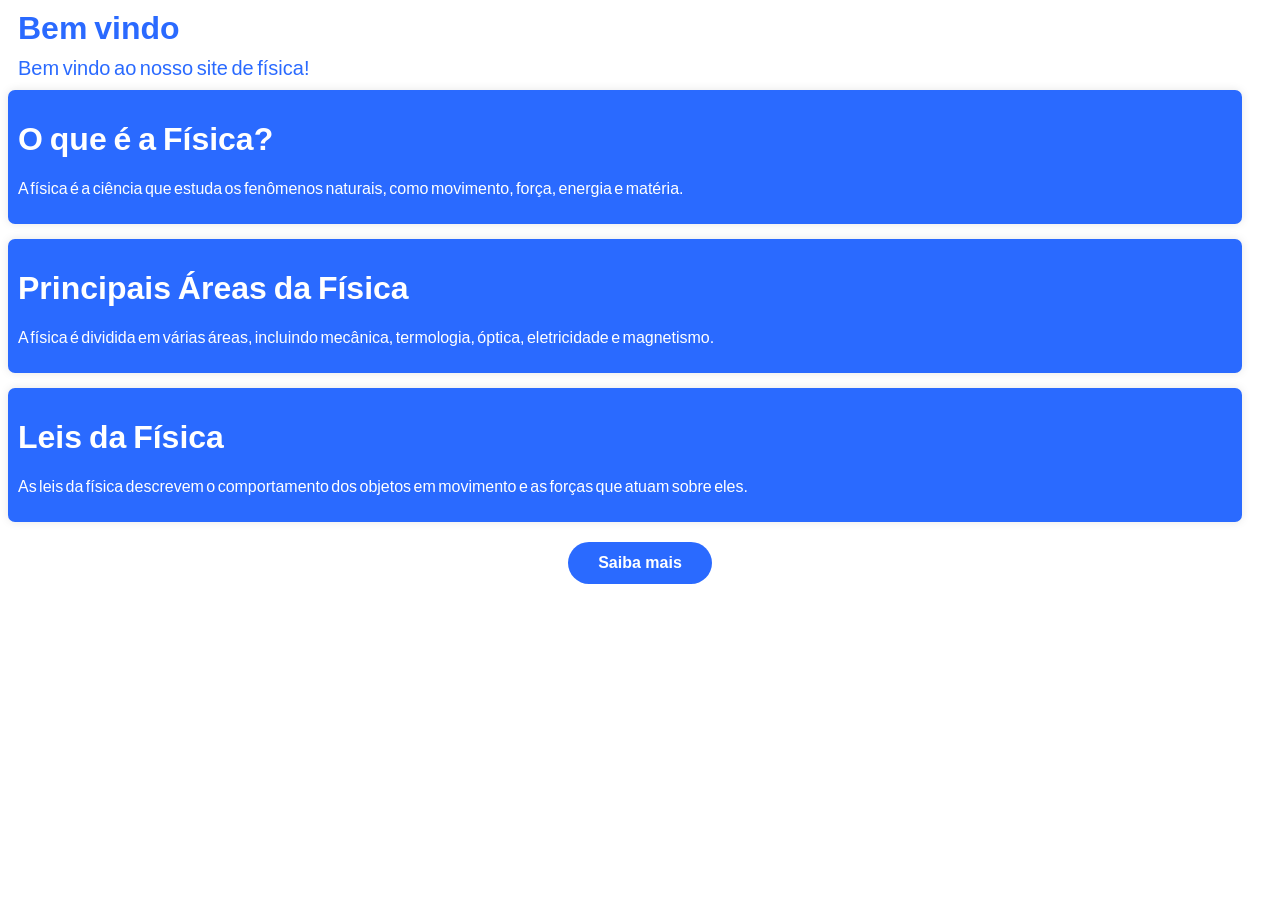
<file: index.html>
<!DOCTYPE html>
<html lang="pt-br">
<head>
    <meta charset="UTF-8">
    <meta name="viewport" content="width=device-width, initial-scale=1.0">
    <title>Site de Física</title>
    <link rel="stylesheet" href="styles.css">
</head>
<body>
    <h1 id="bem-vindo">Bem vindo</h1>
    <p id="descricao">Bem vindo ao nosso site de física!</p>
    <div class="container">
<h1>O que é a Física?</h1>
<p>A física é a ciência que estuda os fenômenos naturais, como movimento, força, energia e matéria.</p>
    </div>
    <div class="second-container">
        <h1>Principais Áreas da Física</h1>
        <p>A física é dividida em várias áreas, incluindo mecânica, termologia, óptica, eletricidade e magnetismo.</p>
    </div>
    <div class="third-container">
        <h1>Leis da Física</h1>
        <p>As leis da física descrevem o comportamento dos objetos em movimento e as forças que atuam sobre eles.</p>
    </div>
    <a href="segunda pagina.html"><button>Saiba mais</button></a>
</body>
</html>
</file>
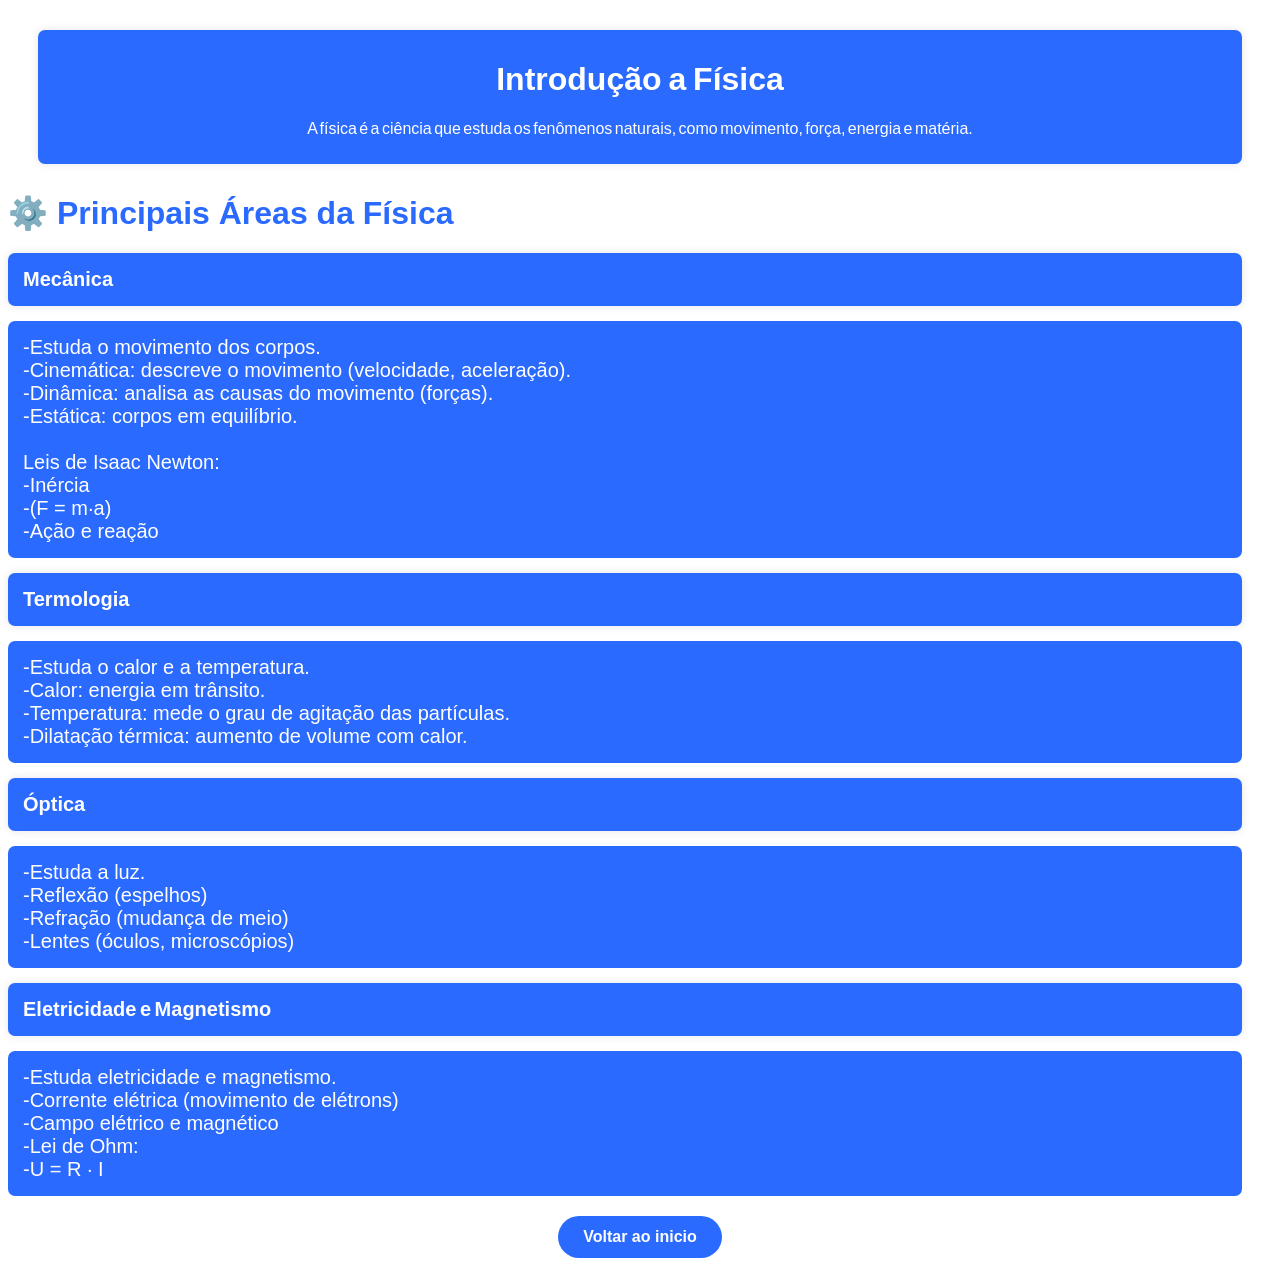
<file: segunda pagina.html>
<!DOCTYPE html>
<html lang="en">
<head>
    <meta charset="UTF-8">
    <meta name="viewport" content="width=device-width, initial-scale=1.0">
    <title>Introdução a Física</title>
    <link rel="stylesheet" href="styles2.css">
</head>
<body>
    <div class="container">
        <h1 id="começo">Introdução a Física</h1>
        <p id="introdução">A física é a ciência que estuda os fenômenos naturais, como movimento, força, energia e matéria.</p>
    </div>
    <h1 id="Principais">⚙️ Principais Áreas da Física</h1>
    <div class="second-container">
         
<ol>
            <li>Mecânica</li>
        <p>-Estuda o movimento dos corpos.<br>
           -Cinemática: descreve o movimento (velocidade, aceleração).<br>
           -Dinâmica: analisa as causas do movimento (forças).<br>
           -Estática: corpos em equilíbrio.<br><br>
            Leis de Isaac Newton:<br>
              -Inércia<br>
              -(F = m·a)<br>
               -Ação e reação</p>
                <li>Termologia</li>
               <p>-Estuda o calor e a temperatura.<br>
-Calor: energia em trânsito.<br>
-Temperatura: mede o grau de agitação das partículas.<br>
-Dilatação térmica: aumento de volume com calor.</p>
                <li>Óptica</li>
               <p>-Estuda a luz.<br>

-Reflexão (espelhos)<br>
-Refração (mudança de meio)<br>
-Lentes (óculos, microscópios)
</p>
                <li>Eletricidade e Magnetismo</li>
               <p>-Estuda eletricidade e magnetismo.<br>

-Corrente elétrica (movimento de elétrons)<br>
-Campo elétrico e magnético<br>
-Lei de Ohm:<br>
-U = R · I
</p>

</ol>
</div>
<a href="index.html"><button>Voltar ao inicio</button></a>
</body>
</body>
</html>
</file>
<file: styles.css>
html{

    font-family: Arial, sans-serif;
    background-color: #ffffff;
    color: #2a6aff;
}
#bem-vindo{
margin-top: auto;
    word-spacing: -2px;
margin:10px;;
}
#descricao{
margin: 10px;
    font-size: 20px;
    font-family: Arial, Helvetica, sans-serif;
    word-spacing: -2px;
}
div.container{
    margin: 0 30px 15px 0;
    background-color: #2a6aff;
    color: #ffffff;
    padding: 10px;
    border-radius: 7px;
    box-shadow: 0 0 10px rgba(0, 0, 0, 0.1);
    word-spacing: -2px;;
}
#principais{
    margin: 30px;
    color: #2a6aff;
    font-size: 30px;
    text-align: center;
}
div.second-container{
    margin: 0 30px 15px 0;
    background-color: #2a6aff;
    color: #ffffff;
    padding: 10px;
    border-radius: 7px;
    box-shadow: 0 0 10px rgba(0, 0, 0, 0.1);
    word-spacing: -2px;
}
div.third-container{
    margin: 0 30px 15px 0;
    background-color: #2a6aff;
    color: #ffffff;
    padding: 10px;
    border-radius: 7px;
    box-shadow: 0 0 10px rgba(0, 0, 0, 0.1);
    word-spacing: -2px;
}
a{
    color: #2200ff;
    text-decoration: none;
    font-weight: bold;
    text-align: center;
    border-radius: 20px;
    display: block;
    width: fit-content;
    margin: 20px auto;
}
button{
    background-color: #2a6aff;
    color: #ffffff;
    padding: 12px 30px;
    border: none;
    border-radius: 25px;
    font-size: 16px;
    font-weight: bold;
    cursor: pointer;
    transition: background-color 0.3s;
}
button:hover{
    background-color: #070132;
}
</file>
<file: styles2.css>
html{
    
    font-family: Arial, sans-serif;
    background-color: #ffffff;
    color: #2a6aff;
}
div.container{
    margin: 30px;
    background-color: #2a6aff;
    color: #ffffff;
    padding: 10px;
    border-radius: 7px;
    box-shadow: 0 0 10px rgba(0, 0, 0, 0.1);
    word-spacing: -2px;
    text-align: center;
}

div.second-container{
    margin:  0 30px 0 0;
    color: #2a6aff;
    font-size: 20px;
}

div.second-container ol{
    list-style: none;
    padding: 0;
    display: block;
    font-size: 20px;
}

div.second-container li{
    margin: 0 0 15px 0;
    background-color: #2a6aff;
    color: #ffffff;
    padding: 15px;
    border-radius: 7px;
    box-shadow: 0 0 10px rgba(0, 0, 0, 0.1);
    word-spacing: -2px;
    font-weight: bold;
    font-size: 20px;
}

div.second-container li + p{
    display: block;
    margin: 0 0 15px 0;
    padding: 15px;
    background-color: #2a6aff;
    color: #ffffff;
    border-radius: 7px;
    font-size: 20px;
}
a{
    color: #2200ff;
    text-decoration: none;
    font-weight: bold;
    text-align: center;
    border-radius: 20px;
    display: block;
    width: fit-content;
    margin: 20px auto;
}

button{
    background-color: #2a6aff;
    color: #ffffff;
    padding: 12px 25px;
    border: none;
    border-radius: 25px;
    cursor: pointer;
    font-size: 16px;
    font-weight: bold;
    transition: background-color 0.3s ease;
}

button:hover{
    background-color: #070132;
}
</file>
